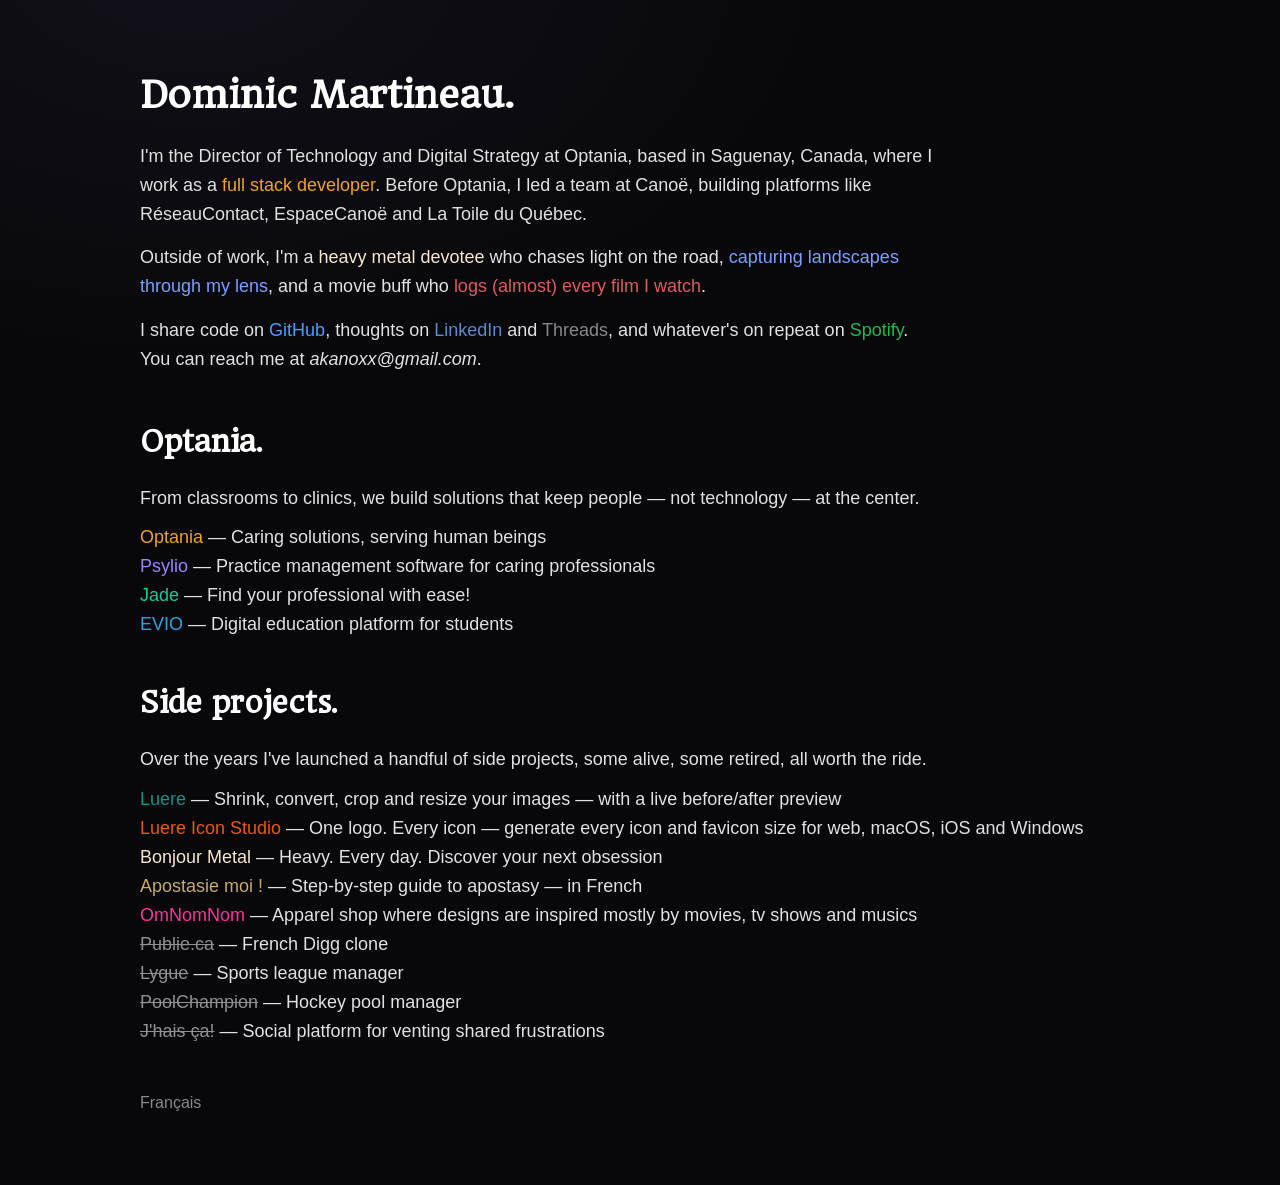
<file: index.html>
<!doctype html>
<html lang="en">
<head>
    <meta charset="utf-8">
    <title>Dominic Martineau — Full Stack Developer & Director of Technology and Digital Strategy at Optania</title>
	<meta name="description" content="Dominic Martineau is a full stack developer and Director of Technology and Digital Strategy at Optania, building AI solutions for education and mental health. Previously team lead at Canoë.">
	<link href="styles.css" rel="stylesheet" type="text/css">
    <meta name="viewport" content="width=device-width, initial-scale=1">
	<meta name="theme-color" content="#08080b">
	<link rel="canonical" href="https://dominicmartineau.com/">
	<link rel="alternate" hreflang="en" href="https://dominicmartineau.com/">
	<link rel="alternate" hreflang="fr" href="https://dominicmartineau.com/fr/">
	<link rel="alternate" hreflang="x-default" href="https://dominicmartineau.com/">
	<meta name="google-site-verification" content="BFutidDGEd1eVagzS3TCH5aJyNBgZTeXoCwBeOKPQZw" />

	<!-- Open Graph -->
	<meta property="og:type" content="profile">
	<meta property="og:title" content="Dominic Martineau — Full Stack Developer & Director of Technology and Digital Strategy at Optania">
	<meta property="og:description" content="Full stack developer and Director of Technology and Digital Strategy at Optania, building AI solutions for education and mental health.">
	<meta property="og:url" content="https://dominicmartineau.com/">
	<meta property="og:site_name" content="Dominic Martineau">
	<meta property="og:locale" content="en_CA">
	<meta property="profile:first_name" content="Dominic">
	<meta property="profile:last_name" content="Martineau">
	<meta property="profile:username" content="akanoxx">

	<!-- Twitter / X Cards -->
	<meta name="twitter:card" content="summary">
	<meta name="twitter:title" content="Dominic Martineau — Full Stack Developer & Director of Technology and Digital Strategy at Optania">
	<meta name="twitter:description" content="Full stack developer and Director of Technology and Digital Strategy at Optania, building AI solutions for education and mental health.">
	<meta name="twitter:site" content="@akanoxx">
	<meta name="twitter:creator" content="@akanoxx">

	<link rel="icon" href="/favicon.ico" sizes="any">
	<link rel="icon" type="image/png" sizes="16x16" href="/favicon-16x16.png">
	<link rel="icon" type="image/png" sizes="32x32" href="/favicon-32x32.png">
	<link rel="icon" type="image/png" sizes="48x48" href="/favicon-48x48.png">
	<link rel="apple-touch-icon" sizes="180x180" href="/apple-touch-icon.png">
	<link rel="manifest" href="/site.webmanifest">

	<!-- Schema.org JSON-LD -->
	<script type="application/ld+json">
	{
		"@context": "https://schema.org",
		"@type": "Person",
		"name": "Dominic Martineau",
		"url": "https://dominicmartineau.com",
		"jobTitle": "Director of Technology and Digital Strategy",
		"worksFor": {
			"@type": "Organization",
			"name": "Optania",
			"url": "https://www.optania.com"
		},
		"description": "Full stack developer and Director of Technology and Digital Strategy at Optania, building AI solutions for education and mental health. Previously team lead at Canoë.",
		"knowsAbout": ["Full Stack Development", "Artificial Intelligence", "Education Technology", "Mental Health Technology"],
		"sameAs": [
			"https://github.com/dominicmartineau",
			"https://linkedin.com/in/dominicmart",
			"https://www.instagram.com/akanoxx/",
			"https://www.threads.com/@akanoxx"
		]
	}
	</script>
	<!-- Cloudflare Web Analytics --><script type="module" src="https://static.cloudflareinsights.com/beacon.min.js" data-cf-beacon='{"token": "d698611b75904103a95fc90e077a7e72"}'></script><!-- End Cloudflare Web Analytics -->
</head>
<body>

	<main>
	<article>
		<section>
			<header>
				<h1>Dominic Martineau.</h1>
			</header>
			<p>
				I'm the Director of Technology and Digital Strategy at Optania, based in Saguenay, Canada, where I work as a <a href="https://www.optania.com" class="optania" target="_blank" rel="noopener noreferrer">full stack developer</a>. Before Optania, I led a team at Canoë, building platforms like RéseauContact, EspaceCanoë and La Toile du Québec.
			</p>
			<p>
				Outside of work, I'm a <a href="https://bonjourmetal.com" class="bonjourmetal" target="_blank" rel="noopener noreferrer">heavy metal devotee</a> who chases light on the road, <a href="https://www.instagram.com/akanoxx/" class="instagram" target="_blank" rel="noopener noreferrer">capturing landscapes through my lens</a>, and a movie buff who <a href="https://porcom.tumblr.com" class="porcom" target="_blank" rel="noopener noreferrer">logs (almost) every film I watch</a>.
			</p>
			<p>
				I share code on <a href="https://github.com/dominicmartineau" class="github" target="_blank" rel="noopener noreferrer">GitHub</a>, thoughts on <a href="https://linkedin.com/in/dominicmart" class="linkedin" target="_blank" rel="noopener noreferrer">LinkedIn</a> and <a href="https://www.threads.com/@akanoxx" class="threads" target="_blank" rel="noopener noreferrer">Threads</a>, and whatever's on repeat on <a href="https://open.spotify.com/user/akanoxx" class="spotify" target="_blank" rel="noopener noreferrer">Spotify</a>. You can reach me at <em>akanoxx@gmail.com</em>.
			</p>
		</section>
		<section>
			<header>
				<h2>Optania.</h2>
			</header>
			<p>
				From classrooms to clinics, we build solutions that keep people — not technology — at the center.
			</p>
			<ul class="links block-links">
				<li><a href="https://www.optania.com" class="optania" target="_blank" rel="noopener noreferrer">Optania</a> &mdash; Caring solutions, serving human beings</li>
				<li><a href="https://www.psylio.com" class="psylio" target="_blank" rel="noopener noreferrer">Psylio</a> &mdash; Practice management software for caring professionals</li>
				<li><a href="https://jade.psylio.com" class="jade" target="_blank" rel="noopener noreferrer">Jade</a> &mdash; Find your professional with ease!</li>
				<li><a href="https://www.optania.com/evio" class="evio" target="_blank" rel="noopener noreferrer">EVIO</a> &mdash; Digital education platform for students</li>
			</ul>
		</section>
		<section>
			<header>
				<h2>Side projects.</h2>
			</header>
			<p>
				Over the years I've launched a handful of side projects, some alive, some retired, all worth the ride.
			</p>
			<ul class="links block-links">
				<li><a href="https://luere.app" class="luere" target="_blank" rel="noopener noreferrer">Luere</a> &mdash; Shrink, convert, crop and resize your images — with a live before/after preview</li>
				<li><a href="https://luere.app/icon-studio/" class="luereiconstudio" target="_blank" rel="noopener noreferrer">Luere Icon Studio</a> &mdash; One logo. Every icon — generate every icon and favicon size for web, macOS, iOS and Windows</li>
				<li><a href="https://bonjourmetal.com" class="bonjourmetal" target="_blank" rel="noopener noreferrer">Bonjour Metal</a> &mdash; Heavy. Every day. Discover your next obsession</li>
				<li><a href="https://apostasie.me" class="apostasieme" target="_blank" rel="noopener noreferrer">Apostasie moi !</a> &mdash; Step-by-step guide to apostasy — in French</li>
				<li><a href="https://omnomnom.threadless.com/" class="omnomnom" target="_blank" rel="noopener noreferrer">OmNomNom</a> &mdash; Apparel shop where designs are inspired mostly by movies, tv shows and musics</li>
				<li><span class="publieca closed" aria-disabled="true">Publie.ca</span> &mdash; French Digg clone</li>
				<li><span class="lygue closed" aria-disabled="true">Lygue</span> &mdash; Sports league manager</li>
				<li><span class="poolchampion closed" aria-disabled="true">PoolChampion</span> &mdash; Hockey pool manager</li>
				<li><span class="jhaisca closed" aria-disabled="true">J'hais ça!</span> &mdash; Social platform for venting shared frustrations</li>
			</ul>
		</section>
		<footer>
			<a href="fr/" hreflang="fr" lang="fr">Français</a>
		</footer>
	</article>
	</main>

</body>
</html>
</file>
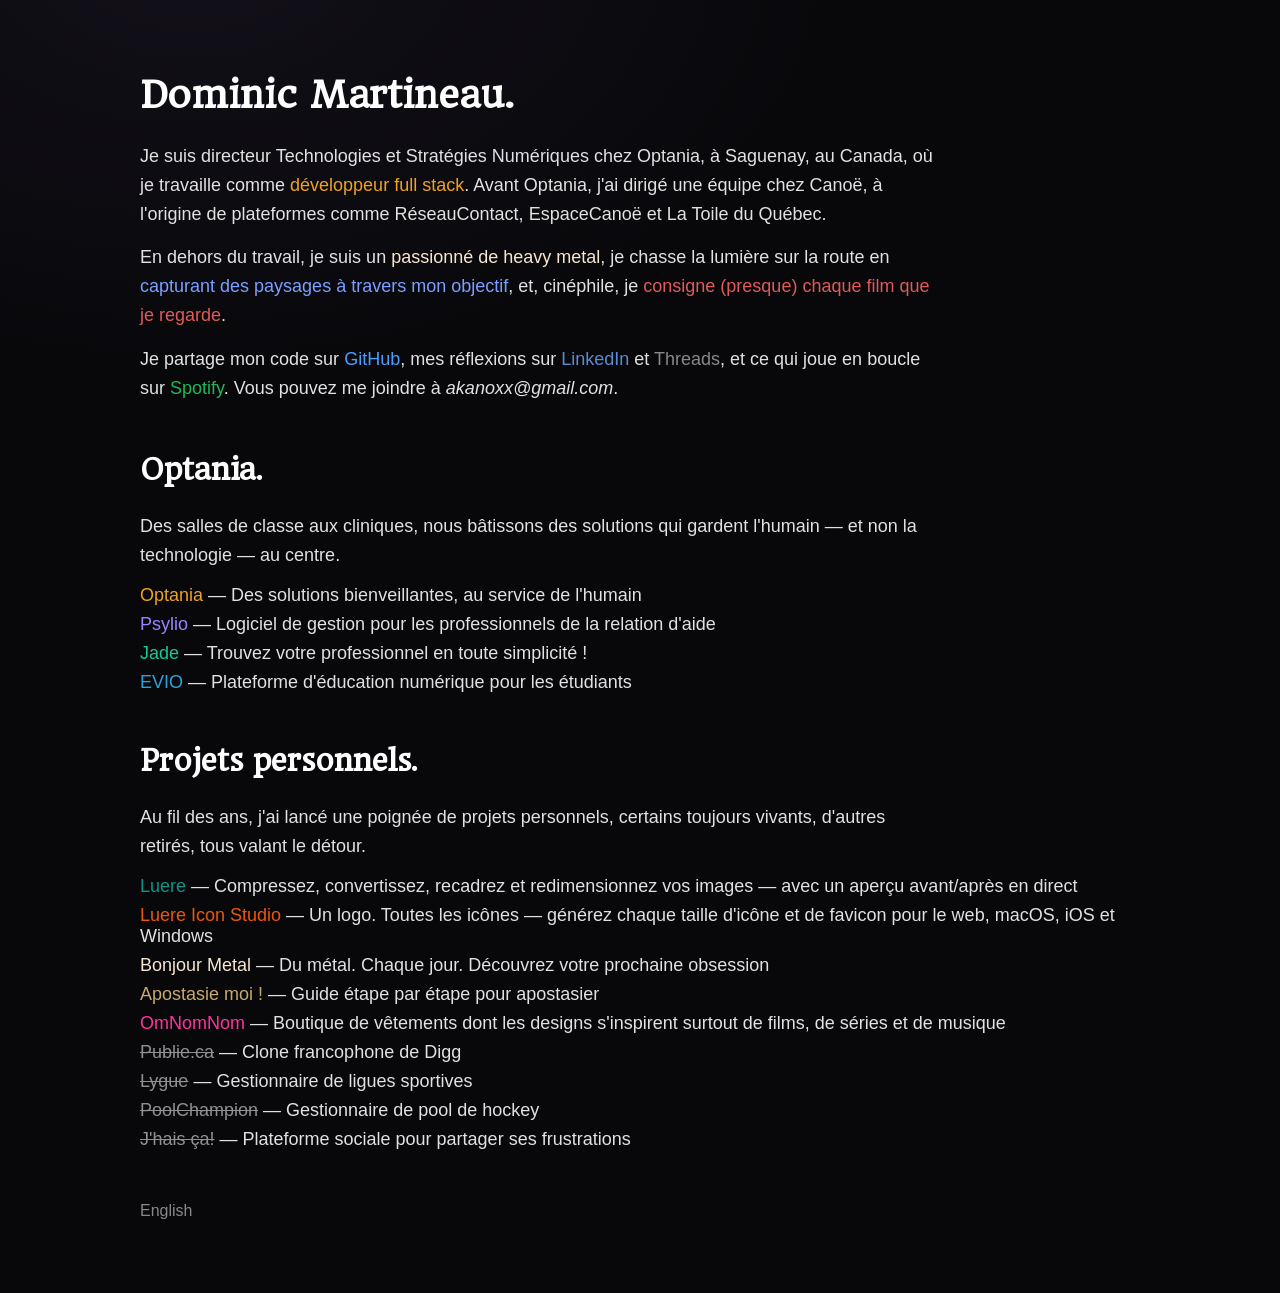
<file: fr/index.html>
<!doctype html>
<html lang="fr">
<head>
    <meta charset="utf-8">
    <title>Dominic Martineau — Développeur full stack et directeur Technologies et Stratégies Numériques chez Optania</title>
	<meta name="description" content="Dominic Martineau est développeur full stack et directeur Technologies et Stratégies Numériques chez Optania, où il conçoit des solutions d'IA pour l'éducation et la santé mentale. Auparavant chef d'équipe chez Canoë.">
	<link href="../styles.css" rel="stylesheet" type="text/css">
    <meta name="viewport" content="width=device-width, initial-scale=1">
	<meta name="theme-color" content="#08080b">
	<link rel="canonical" href="https://dominicmartineau.com/fr/">
	<link rel="alternate" hreflang="en" href="https://dominicmartineau.com/">
	<link rel="alternate" hreflang="fr" href="https://dominicmartineau.com/fr/">
	<link rel="alternate" hreflang="x-default" href="https://dominicmartineau.com/">

	<!-- Open Graph -->
	<meta property="og:type" content="profile">
	<meta property="og:title" content="Dominic Martineau — Développeur full stack et directeur Technologies et Stratégies Numériques chez Optania">
	<meta property="og:description" content="Développeur full stack et directeur Technologies et Stratégies Numériques chez Optania, où il conçoit des solutions d'IA pour l'éducation et la santé mentale.">
	<meta property="og:url" content="https://dominicmartineau.com/fr/">
	<meta property="og:site_name" content="Dominic Martineau">
	<meta property="og:locale" content="fr_CA">
	<meta property="profile:first_name" content="Dominic">
	<meta property="profile:last_name" content="Martineau">
	<meta property="profile:username" content="akanoxx">

	<!-- Twitter / X Cards -->
	<meta name="twitter:card" content="summary">
	<meta name="twitter:title" content="Dominic Martineau — Développeur full stack et directeur Technologies et Stratégies Numériques chez Optania">
	<meta name="twitter:description" content="Développeur full stack et directeur Technologies et Stratégies Numériques chez Optania, où il conçoit des solutions d'IA pour l'éducation et la santé mentale.">
	<meta name="twitter:site" content="@akanoxx">
	<meta name="twitter:creator" content="@akanoxx">

	<link rel="icon" href="/favicon.ico" sizes="any">
	<link rel="icon" type="image/png" sizes="16x16" href="/favicon-16x16.png">
	<link rel="icon" type="image/png" sizes="32x32" href="/favicon-32x32.png">
	<link rel="icon" type="image/png" sizes="48x48" href="/favicon-48x48.png">
	<link rel="apple-touch-icon" sizes="180x180" href="/apple-touch-icon.png">
	<link rel="manifest" href="/site.webmanifest">

	<!-- Schema.org JSON-LD -->
	<script type="application/ld+json">
	{
		"@context": "https://schema.org",
		"@type": "Person",
		"name": "Dominic Martineau",
		"url": "https://dominicmartineau.com/fr/",
		"jobTitle": "Directeur Technologies et Stratégies Numériques",
		"worksFor": {
			"@type": "Organization",
			"name": "Optania",
			"url": "https://www.optania.com"
		},
		"description": "Développeur full stack et directeur Technologies et Stratégies Numériques chez Optania, où il conçoit des solutions d'IA pour l'éducation et la santé mentale. Auparavant chef d'équipe chez Canoë.",
		"knowsAbout": ["Développement full stack", "Intelligence artificielle", "Technologies éducatives", "Technologies en santé mentale"],
		"sameAs": [
			"https://github.com/dominicmartineau",
			"https://linkedin.com/in/dominicmart",
			"https://www.instagram.com/akanoxx/",
			"https://www.threads.com/@akanoxx"
		]
	}
	</script>
	<!-- Cloudflare Web Analytics --><script type="module" src="https://static.cloudflareinsights.com/beacon.min.js" data-cf-beacon='{"token": "d698611b75904103a95fc90e077a7e72"}'></script><!-- End Cloudflare Web Analytics -->
</head>
<body>

	<main>
	<article>
		<section>
			<header>
				<h1>Dominic Martineau.</h1>
			</header>
			<p>
				Je suis directeur Technologies et Stratégies Numériques chez Optania, à Saguenay, au Canada, où je travaille comme <a href="https://www.optania.com" class="optania" target="_blank" rel="noopener noreferrer">développeur full stack</a>. Avant Optania, j'ai dirigé une équipe chez Canoë, à l'origine de plateformes comme RéseauContact, EspaceCanoë et La Toile du Québec.
			</p>
			<p>
				En dehors du travail, je suis un <a href="https://bonjourmetal.com" class="bonjourmetal" target="_blank" rel="noopener noreferrer">passionné de heavy metal</a>, je chasse la lumière sur la route en <a href="https://www.instagram.com/akanoxx/" class="instagram" target="_blank" rel="noopener noreferrer">capturant des paysages à travers mon objectif</a>, et, cinéphile, je <a href="https://porcom.tumblr.com" class="porcom" target="_blank" rel="noopener noreferrer">consigne (presque) chaque film que je regarde</a>.
			</p>
			<p>
				Je partage mon code sur <a href="https://github.com/dominicmartineau" class="github" target="_blank" rel="noopener noreferrer">GitHub</a>, mes réflexions sur <a href="https://linkedin.com/in/dominicmart" class="linkedin" target="_blank" rel="noopener noreferrer">LinkedIn</a> et <a href="https://www.threads.com/@akanoxx" class="threads" target="_blank" rel="noopener noreferrer">Threads</a>, et ce qui joue en boucle sur <a href="https://open.spotify.com/user/akanoxx" class="spotify" target="_blank" rel="noopener noreferrer">Spotify</a>. Vous pouvez me joindre à <em>akanoxx@gmail.com</em>.
			</p>
		</section>
		<section>
			<header>
				<h2>Optania.</h2>
			</header>
			<p>
				Des salles de classe aux cliniques, nous bâtissons des solutions qui gardent l'humain — et non la technologie — au centre.
			</p>
			<ul class="links block-links">
				<li><a href="https://www.optania.com" class="optania" target="_blank" rel="noopener noreferrer">Optania</a> &mdash; Des solutions bienveillantes, au service de l'humain</li>
				<li><a href="https://www.psylio.com" class="psylio" target="_blank" rel="noopener noreferrer">Psylio</a> &mdash; Logiciel de gestion pour les professionnels de la relation d'aide</li>
				<li><a href="https://jade.psylio.com" class="jade" target="_blank" rel="noopener noreferrer">Jade</a> &mdash; Trouvez votre professionnel en toute simplicité !</li>
				<li><a href="https://www.optania.com/evio" class="evio" target="_blank" rel="noopener noreferrer">EVIO</a> &mdash; Plateforme d'éducation numérique pour les étudiants</li>
			</ul>
		</section>
		<section>
			<header>
				<h2>Projets personnels.</h2>
			</header>
			<p>
				Au fil des ans, j'ai lancé une poignée de projets personnels, certains toujours vivants, d'autres retirés, tous valant le détour.
			</p>
			<ul class="links block-links">
				<li><a href="https://luere.app" class="luere" target="_blank" rel="noopener noreferrer">Luere</a> &mdash; Compressez, convertissez, recadrez et redimensionnez vos images — avec un aperçu avant/après en direct</li>
				<li><a href="https://luere.app/icon-studio/" class="luereiconstudio" target="_blank" rel="noopener noreferrer">Luere Icon Studio</a> &mdash; Un logo. Toutes les icônes — générez chaque taille d'icône et de favicon pour le web, macOS, iOS et Windows</li>
				<li><a href="https://bonjourmetal.com" class="bonjourmetal" target="_blank" rel="noopener noreferrer">Bonjour Metal</a> &mdash; Du métal. Chaque jour. Découvrez votre prochaine obsession</li>
				<li><a href="https://apostasie.me" class="apostasieme" target="_blank" rel="noopener noreferrer">Apostasie moi !</a> &mdash; Guide étape par étape pour apostasier</li>
				<li><a href="https://omnomnom.threadless.com/" class="omnomnom" target="_blank" rel="noopener noreferrer">OmNomNom</a> &mdash; Boutique de vêtements dont les designs s'inspirent surtout de films, de séries et de musique</li>
				<li><span class="publieca closed" aria-disabled="true">Publie.ca</span> &mdash; Clone francophone de Digg</li>
				<li><span class="lygue closed" aria-disabled="true">Lygue</span> &mdash; Gestionnaire de ligues sportives</li>
				<li><span class="poolchampion closed" aria-disabled="true">PoolChampion</span> &mdash; Gestionnaire de pool de hockey</li>
				<li><span class="jhaisca closed" aria-disabled="true">J'hais ça!</span> &mdash; Plateforme sociale pour partager ses frustrations</li>
			</ul>
		</section>
		<footer>
			<a href="../" hreflang="en" lang="en">English</a>
		</footer>
	</article>
	</main>

</body>
</html>
</file>
<file: styles.css>
/*	Fonts
	------	*/

@font-face {
	font-family: 'Headland One';
	font-style: normal;
	font-weight: 400;
	font-display: swap;
	src: url('fonts/headland-one-latin.woff2') format('woff2');
	unicode-range: U+0000-00FF, U+0131, U+0152-0153, U+02BB-02BC, U+02C6, U+02DA, U+02DC, U+0304, U+0308, U+0329, U+2000-206F, U+20AC, U+2122, U+2191, U+2193, U+2212, U+2215, U+FEFF, U+FFFD;
}
@font-face {
	font-family: 'Headland One';
	font-style: normal;
	font-weight: 400;
	font-display: swap;
	src: url('fonts/headland-one-latin-ext.woff2') format('woff2');
	unicode-range: U+0100-02BA, U+02BD-02C5, U+02C7-02CC, U+02CE-02D7, U+02DD-02FF, U+0304, U+0308, U+0329, U+1D00-1DBF, U+1E00-1E9F, U+1EF2-1EFF, U+2020, U+20A0-20AB, U+20AD-20C0, U+2113, U+2C60-2C7F, U+A720-A7FF;
}

/*	Resets
	------	*/

html, body, div, span, object, iframe, h1, h2, h3, h4, h5, h6,
p, blockquote, pre, a, abbr, address, cite, code, del, dfn, em,
img, ins, kbd, q, samp, small, strong, sub, sup, var, b, i, hr,
dl, dt, dd, ol, ul, li, fieldset, form, label, legend,
table, caption, tbody, tfoot, thead, tr, th, td,
article, aside, canvas, details, figure, figcaption, hgroup,
menu, footer, header, nav, section, summary, time, mark, audio, video {
	margin: 0;
	padding: 0;
	border: 0;
}

article, aside, canvas, figure, figure img, figcaption, hgroup,
footer, header, nav, section, audio, video {
	display: block;
}

a, .disabled-link {
	color: #fff;
	text-decoration: underline;
	transition: all 0.3s ease 0s;
}
a:hover {
	text-decoration: underline;
}
a:focus-visible {
	outline: 2px solid #5f27cd;
	outline-offset: 3px;
	border-radius: 1px;
}

ul {
  	list-style: none;
}

.closed {
	text-decoration: line-through !important;
}

/* Default layout */

html, body {
	height: 100%;
}

body {
  	padding: 0;
  	font-family: helvetica, arial, sans-serif;
	font-size: 18px;
	font-weight: normal;
	background: radial-gradient(1100px 700px at 15% -5%, #131019, #08080b 60%) no-repeat #08080b;
	color: #e1e1e1;
}

article {
	padding: 40px 24px;
}

@media screen and (min-width: 810px) {

	article {
		padding: 64px;
	}
}

@media screen and (min-width: 1100px) {

	article {
		padding: 72px 140px;
	}
}

section:not(:last-child) {
	margin-bottom: 50px;
}

/* Entrance animation */

@keyframes rise {
	from { opacity: 0; transform: translateY(12px); }
	to   { opacity: 1; transform: translateY(0); }
}

section {
	animation: rise 0.6s ease-out both;
}
section:nth-child(1) { animation-delay: 0.05s; }
section:nth-child(2) { animation-delay: 0.20s; }
section:nth-child(3) { animation-delay: 0.35s; }

@media (prefers-reduced-motion: reduce) {
	section { animation: none; }
}

footer {
	margin-top: 40px;
}
footer a {
	color: #888888;
	font-size: 16px;
	text-decoration: none;
	transition: filter 0.25s ease;
}
footer a:hover {
	filter: brightness(1.4);
	text-decoration: none;
}

h1, h2 {
	margin-bottom: 25px;
	font-size: 36px;
	color: #fff;
	font-family: "Headland One", helvetica, arial, serif;
}
h2 {
	font-size: 28px;
}


p {
	margin-bottom: 15px;
	line-height: 1.6;
	max-width: 794px;
}
p a {
	color: #fff;
	text-decoration: none;
	transition: filter 0.25s ease, color 0.25s ease;
}
.links {
	margin-bottom: 0;
}
.links li {
	display: inline;
	margin-right: 15px;
}
.block-links li {
	display: block;
	margin-right: 0;
	margin-bottom: 8px;
}
.links li a,
.links li .closed {
	display: inline-block;
	font-weight: 400;
	font-size: 18px;
	text-decoration: none;
}
.links li a {
	color: #fff;
	transition: filter 0.25s ease, color 0.25s ease;
}
.links li .closed {
	color: #909090;
}
p a:hover,
.links li a:hover {
	filter: brightness(1.25);
	text-decoration: none;
}

/* Brand colors as default link color (dark-bg-safe) */
p a.github,       .links li a.github       { color: #4a9eff; }
p a.linkedin,     .links li a.linkedin     { color: #5b8bd0; }
p a.instagram,    .links li a.instagram    { color: #7aa0ff; }
p a.threads,      .links li a.threads      { color: #888888; }
p a.porcom,       .links li a.porcom       { color: #e05a5a; }
p a.optania,      .links li a.optania      { color: #f0a21f; }
p a.psylio,       .links li a.psylio       { color: #9d82ff; }
p a.jade,         .links li a.jade         { color: #14c99a; }
p a.evio,         .links li a.evio         { color: #29a3e0; }
p a.ali,          .links li a.ali          { color: #5eb1e7; }
p a.luere,        .links li a.luere        { color: #0d9488; }
p a.luereiconstudio, .links li a.luereiconstudio { color: #ea580c; }
p a.bonjourmetal, .links li a.bonjourmetal { color: rgb(248, 230, 209); }
p a.apostasieme,  .links li a.apostasieme  { color: #c8a96e; }
p a.spotify,      .links li a.spotify      { color: #1db954; }
p a.omnomnom,     .links li a.omnomnom     { color: #f39; }
p a.noa,          .links li a.noa          { color: #4f7cff; }
p a.monlab,       .links li a.monlab       { color: #2ab7b7; }
p a.epsylio,      .links li a.epsylio      { color: #7a9be0; }
p a.publieca,     .links li a.publieca     { color: dodgerblue; }
p a.lygue,        .links li a.lygue        { color: #3fae3f; }
p a.poolchampion, .links li a.poolchampion { color: #ff5a5a; }
p a.jhaisca,      .links li a.jhaisca      { color: #7a9be0; }
</file>
